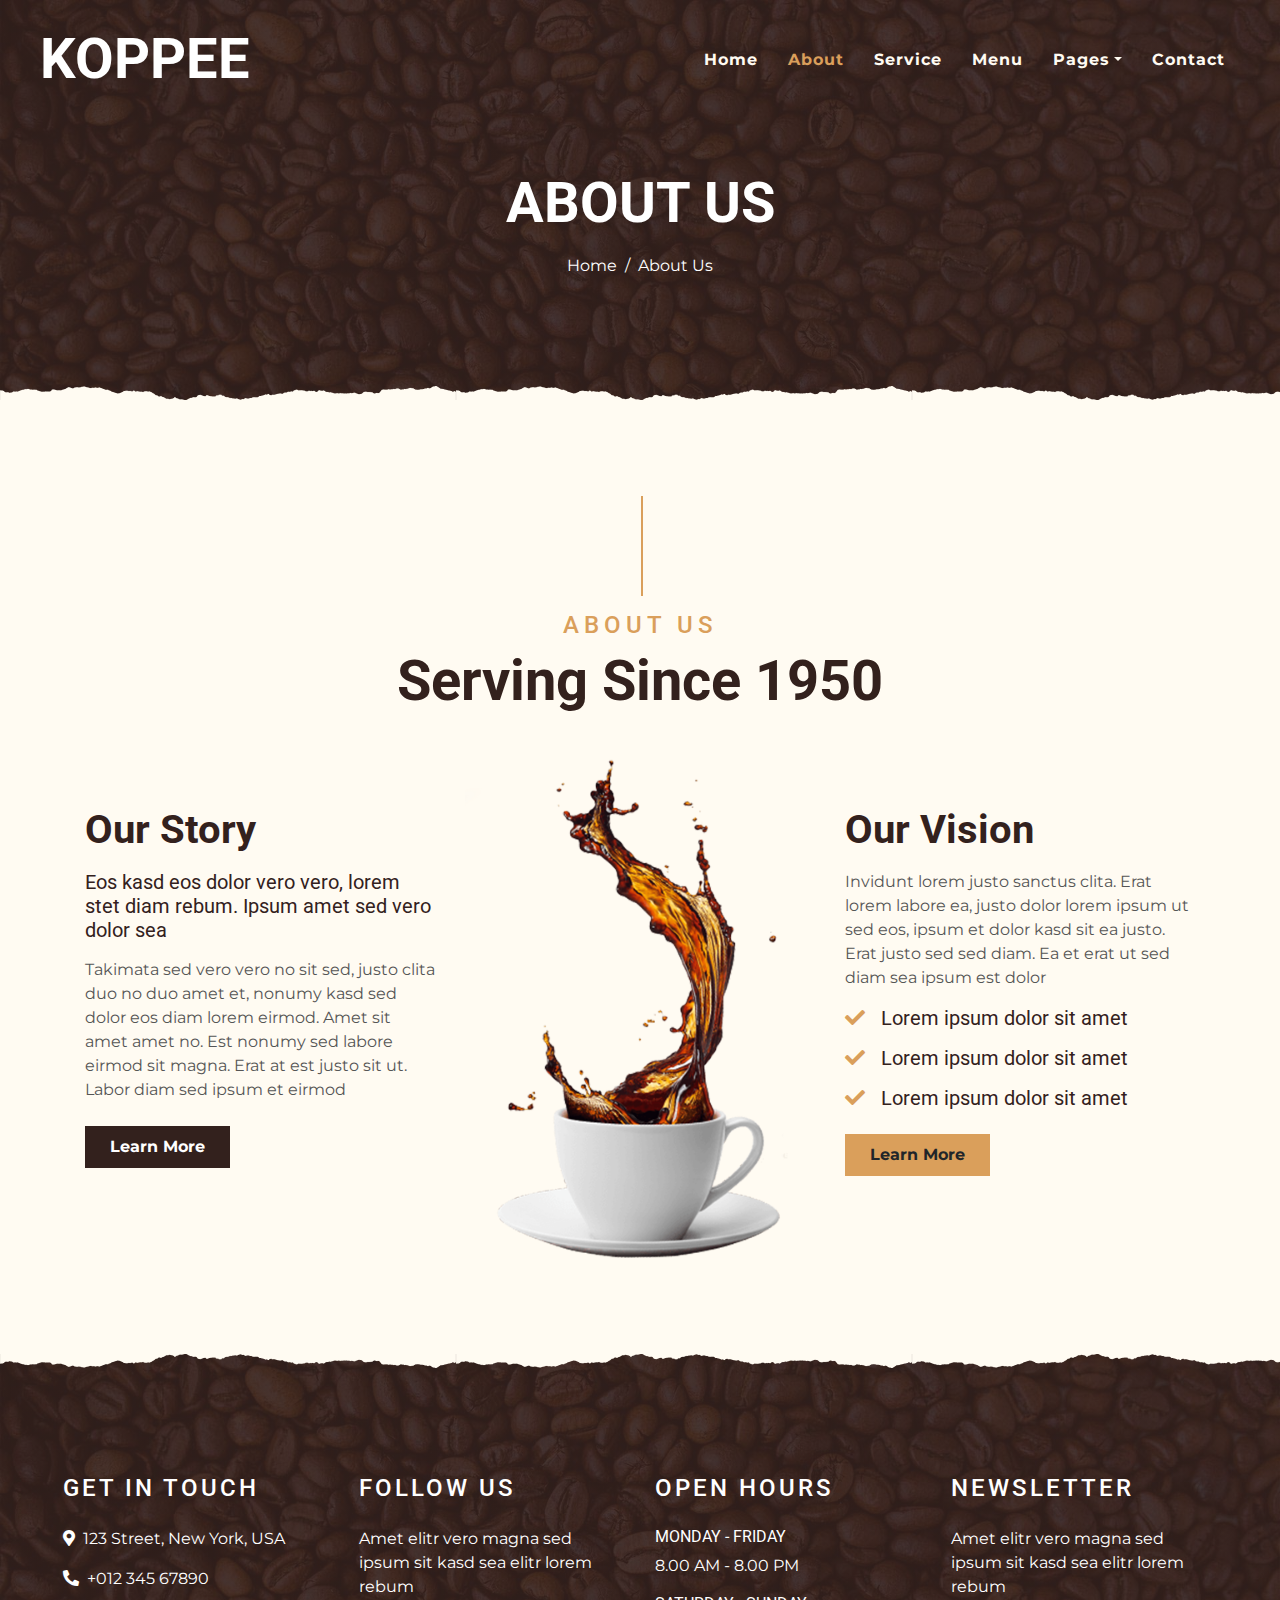
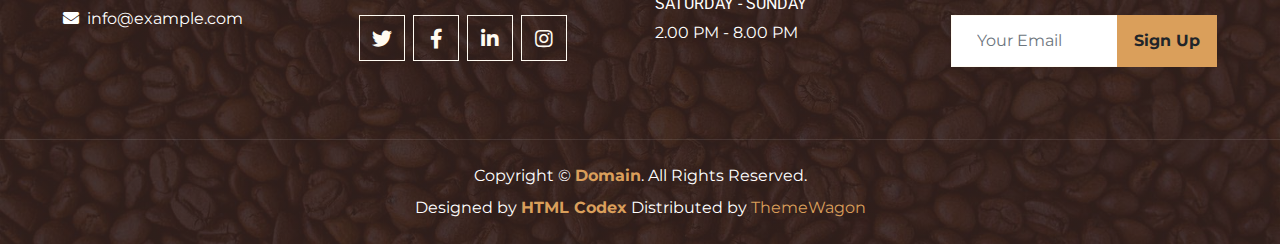
<file: about.html>
<!DOCTYPE html>
<html lang="en">

<head>
    <meta charset="utf-8">
    <title>KOPPEE - Coffee Shop HTML Template</title>
    <meta content="width=device-width, initial-scale=1.0" name="viewport">
    <meta content="Free Website Template" name="keywords">
    <meta content="Free Website Template" name="description">

    <!-- Favicon -->
    <link href="img/favicon.ico" rel="icon">

    <!-- Google Font -->
    <link rel="preconnect" href="https://fonts.gstatic.com">
    <link href="https://fonts.googleapis.com/css2?family=Montserrat:wght@200;400&family=Roboto:wght@400;500;700&display=swap" rel="stylesheet"> 

    <!-- Font Awesome -->
    <link href="https://cdnjs.cloudflare.com/ajax/libs/font-awesome/5.10.0/css/all.min.css" rel="stylesheet">

    <!-- Libraries Stylesheet -->
    <link href="lib/owlcarousel/assets/owl.carousel.min.css" rel="stylesheet">
    <link href="lib/tempusdominus/css/tempusdominus-bootstrap-4.min.css" rel="stylesheet" />

    <!-- Customized Bootstrap Stylesheet -->
    <link href="css/style.min.css" rel="stylesheet">
</head>

<body>
    <!-- Navbar Start -->
    <div class="container-fluid p-0 nav-bar">
        <nav class="navbar navbar-expand-lg bg-none navbar-dark py-3">
            <a href="index.html" class="navbar-brand px-lg-4 m-0">
                <h1 class="m-0 display-4 text-uppercase text-white">KOPPEE</h1>
            </a>
            <button type="button" class="navbar-toggler" data-toggle="collapse" data-target="#navbarCollapse">
                <span class="navbar-toggler-icon"></span>
            </button>
            <div class="collapse navbar-collapse justify-content-between" id="navbarCollapse">
                <div class="navbar-nav ml-auto p-4">
                    <a href="index.html" class="nav-item nav-link">Home</a>
                    <a href="about.html" class="nav-item nav-link active">About</a>
                    <a href="service.html" class="nav-item nav-link">Service</a>
                    <a href="menu.html" class="nav-item nav-link">Menu</a>
                    <div class="nav-item dropdown">
                        <a href="#" class="nav-link dropdown-toggle" data-toggle="dropdown">Pages</a>
                        <div class="dropdown-menu text-capitalize">
                            <a href="reservation.html" class="dropdown-item">Reservation</a>
                            <a href="testimonial.html" class="dropdown-item">Testimonial</a>
                        </div>
                    </div>
                    <a href="contact.html" class="nav-item nav-link">Contact</a>
                </div>
            </div>
        </nav>
    </div>
    <!-- Navbar End -->


    <!-- Page Header Start -->
    <div class="container-fluid page-header mb-5 position-relative overlay-bottom">
        <div class="d-flex flex-column align-items-center justify-content-center pt-0 pt-lg-5" style="min-height: 400px">
            <h1 class="display-4 mb-3 mt-0 mt-lg-5 text-white text-uppercase">About Us</h1>
            <div class="d-inline-flex mb-lg-5">
                <p class="m-0 text-white"><a class="text-white" href="">Home</a></p>
                <p class="m-0 text-white px-2">/</p>
                <p class="m-0 text-white">About Us</p>
            </div>
        </div>
    </div>
    <!-- Page Header End -->


    <!-- About Start -->
    <div class="container-fluid py-5">
        <div class="container">
            <div class="section-title">
                <h4 class="text-primary text-uppercase" style="letter-spacing: 5px;">About Us</h4>
                <h1 class="display-4">Serving Since 1950</h1>
            </div>
            <div class="row">
                <div class="col-lg-4 py-0 py-lg-5">
                    <h1 class="mb-3">Our Story</h1>
                    <h5 class="mb-3">Eos kasd eos dolor vero vero, lorem stet diam rebum. Ipsum amet sed vero dolor sea</h5>
                    <p>Takimata sed vero vero no sit sed, justo clita duo no duo amet et, nonumy kasd sed dolor eos diam lorem eirmod. Amet sit amet amet no. Est nonumy sed labore eirmod sit magna. Erat at est justo sit ut. Labor diam sed ipsum et eirmod</p>
                    <a href="" class="btn btn-secondary font-weight-bold py-2 px-4 mt-2">Learn More</a>
                </div>
                <div class="col-lg-4 py-5 py-lg-0" style="min-height: 500px;">
                    <div class="position-relative h-100">
                        <img class="position-absolute w-100 h-100" src="img/about.png" style="object-fit: cover;">
                    </div>
                </div>
                <div class="col-lg-4 py-0 py-lg-5">
                    <h1 class="mb-3">Our Vision</h1>
                    <p>Invidunt lorem justo sanctus clita. Erat lorem labore ea, justo dolor lorem ipsum ut sed eos, ipsum et dolor kasd sit ea justo. Erat justo sed sed diam. Ea et erat ut sed diam sea ipsum est dolor</p>
                    <h5 class="mb-3"><i class="fa fa-check text-primary mr-3"></i>Lorem ipsum dolor sit amet</h5>
                    <h5 class="mb-3"><i class="fa fa-check text-primary mr-3"></i>Lorem ipsum dolor sit amet</h5>
                    <h5 class="mb-3"><i class="fa fa-check text-primary mr-3"></i>Lorem ipsum dolor sit amet</h5>
                    <a href="" class="btn btn-primary font-weight-bold py-2 px-4 mt-2">Learn More</a>
                </div>
            </div>
        </div>
    </div>
    <!-- About End -->


    <!-- Footer Start -->
    <div class="container-fluid footer text-white mt-5 pt-5 px-0 position-relative overlay-top">
        <div class="row mx-0 pt-5 px-sm-3 px-lg-5 mt-4">
            <div class="col-lg-3 col-md-6 mb-5">
                <h4 class="text-white text-uppercase mb-4" style="letter-spacing: 3px;">Get In Touch</h4>
                <p><i class="fa fa-map-marker-alt mr-2"></i>123 Street, New York, USA</p>
                <p><i class="fa fa-phone-alt mr-2"></i>+012 345 67890</p>
                <p class="m-0"><i class="fa fa-envelope mr-2"></i>info@example.com</p>
            </div>
            <div class="col-lg-3 col-md-6 mb-5">
                <h4 class="text-white text-uppercase mb-4" style="letter-spacing: 3px;">Follow Us</h4>
                <p>Amet elitr vero magna sed ipsum sit kasd sea elitr lorem rebum</p>
                <div class="d-flex justify-content-start">
                    <a class="btn btn-lg btn-outline-light btn-lg-square mr-2" href="#"><i class="fab fa-twitter"></i></a>
                    <a class="btn btn-lg btn-outline-light btn-lg-square mr-2" href="#"><i class="fab fa-facebook-f"></i></a>
                    <a class="btn btn-lg btn-outline-light btn-lg-square mr-2" href="#"><i class="fab fa-linkedin-in"></i></a>
                    <a class="btn btn-lg btn-outline-light btn-lg-square" href="#"><i class="fab fa-instagram"></i></a>
                </div>
            </div>
            <div class="col-lg-3 col-md-6 mb-5">
                <h4 class="text-white text-uppercase mb-4" style="letter-spacing: 3px;">Open Hours</h4>
                <div>
                    <h6 class="text-white text-uppercase">Monday - Friday</h6>
                    <p>8.00 AM - 8.00 PM</p>
                    <h6 class="text-white text-uppercase">Saturday - Sunday</h6>
                    <p>2.00 PM - 8.00 PM</p>
                </div>
            </div>
            <div class="col-lg-3 col-md-6 mb-5">
                <h4 class="text-white text-uppercase mb-4" style="letter-spacing: 3px;">Newsletter</h4>
                <p>Amet elitr vero magna sed ipsum sit kasd sea elitr lorem rebum</p>
                <div class="w-100">
                    <div class="input-group">
                        <input type="text" class="form-control border-light" style="padding: 25px;" placeholder="Your Email">
                        <div class="input-group-append">
                            <button class="btn btn-primary font-weight-bold px-3">Sign Up</button>
                        </div>
                    </div>
                </div>
            </div>
        </div>
        <div class="container-fluid text-center text-white border-top mt-4 py-4 px-sm-3 px-md-5" style="border-color: rgba(256, 256, 256, .1) !important;">
            <p class="mb-2 text-white">Copyright &copy; <a class="font-weight-bold" href="#">Domain</a>. All Rights Reserved.</a></p>
            <p class="m-0 text-white">Designed by <a class="font-weight-bold" href="https://htmlcodex.com">HTML Codex</a> Distributed by <a href="https://themewagon.com" target="_blank">ThemeWagon</a></p>
        </div>
    </div>
    <!-- Footer End -->


    <!-- Back to Top -->
    <a href="#" class="btn btn-lg btn-primary btn-lg-square back-to-top"><i class="fa fa-angle-double-up"></i></a>


    <!-- JavaScript Libraries -->
    <script src="https://code.jquery.com/jquery-3.4.1.min.js"></script>
    <script src="https://stackpath.bootstrapcdn.com/bootstrap/4.4.1/js/bootstrap.bundle.min.js"></script>
    <script src="lib/easing/easing.min.js"></script>
    <script src="lib/waypoints/waypoints.min.js"></script>
    <script src="lib/owlcarousel/owl.carousel.min.js"></script>
    <script src="lib/tempusdominus/js/moment.min.js"></script>
    <script src="lib/tempusdominus/js/moment-timezone.min.js"></script>
    <script src="lib/tempusdominus/js/tempusdominus-bootstrap-4.min.js"></script>

    <!-- Contact Javascript File -->
    <script src="mail/jqBootstrapValidation.min.js"></script>
    <script src="mail/contact.js"></script>

    <!-- Template Javascript -->
    <script src="js/main.js"></script>
</body>

</html>
</file>
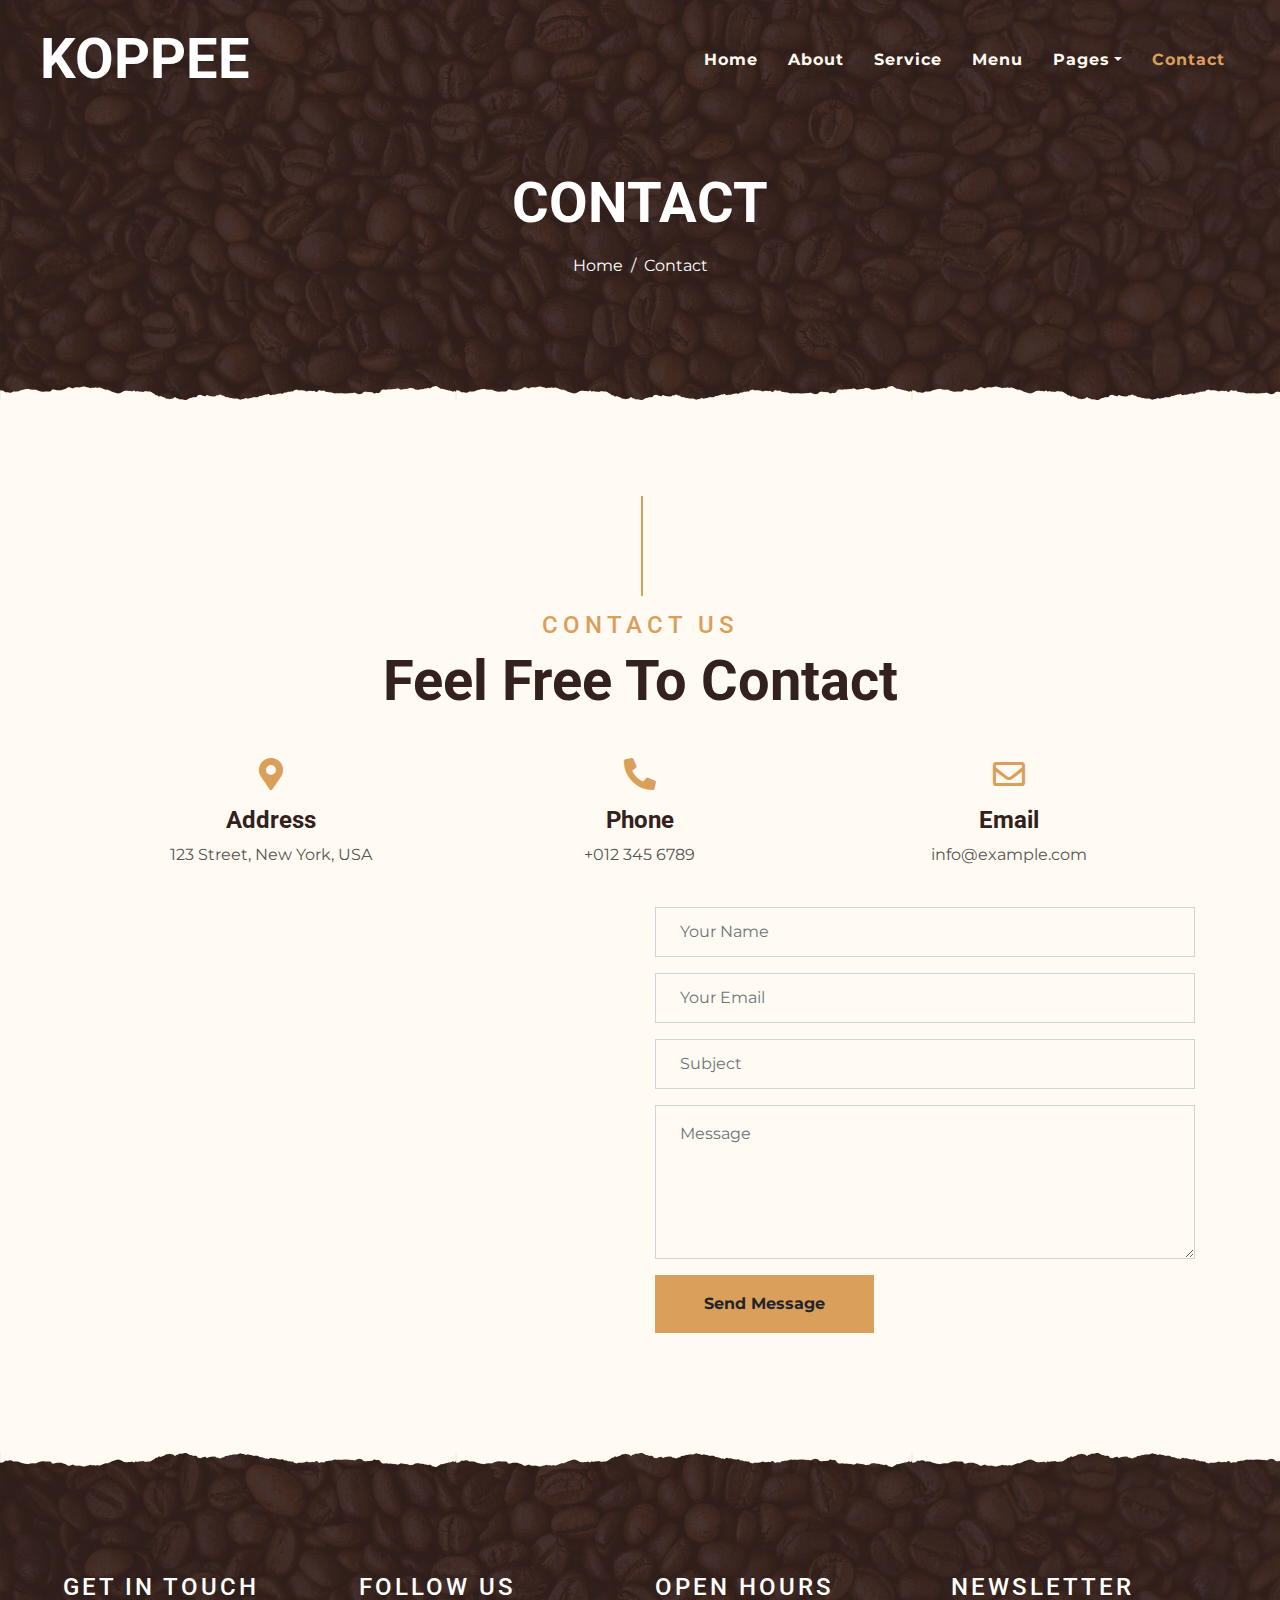
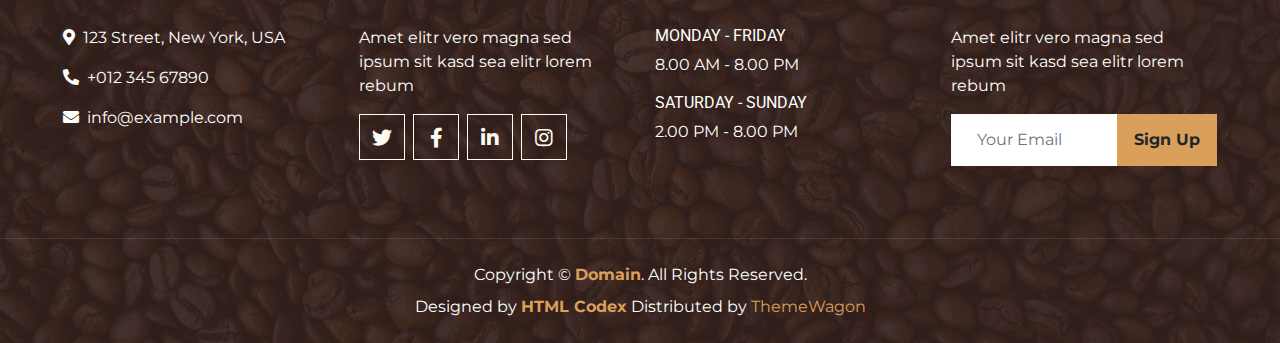
<file: contact.html>
<!DOCTYPE html>
<html lang="en">

<head>
    <meta charset="utf-8">
    <title>KOPPEE - Coffee Shop HTML Template</title>
    <meta content="width=device-width, initial-scale=1.0" name="viewport">
    <meta content="Free Website Template" name="keywords">
    <meta content="Free Website Template" name="description">

    <!-- Favicon -->
    <link href="img/favicon.ico" rel="icon">

    <!-- Google Font -->
    <link rel="preconnect" href="https://fonts.gstatic.com">
    <link href="https://fonts.googleapis.com/css2?family=Montserrat:wght@200;400&family=Roboto:wght@400;500;700&display=swap" rel="stylesheet"> 

    <!-- Font Awesome -->
    <link href="https://cdnjs.cloudflare.com/ajax/libs/font-awesome/5.10.0/css/all.min.css" rel="stylesheet">

    <!-- Libraries Stylesheet -->
    <link href="lib/owlcarousel/assets/owl.carousel.min.css" rel="stylesheet">
    <link href="lib/tempusdominus/css/tempusdominus-bootstrap-4.min.css" rel="stylesheet" />

    <!-- Customized Bootstrap Stylesheet -->
    <link href="css/style.min.css" rel="stylesheet">
</head>

<body>
    <!-- Navbar Start -->
    <div class="container-fluid p-0 nav-bar">
        <nav class="navbar navbar-expand-lg bg-none navbar-dark py-3">
            <a href="index.html" class="navbar-brand px-lg-4 m-0">
                <h1 class="m-0 display-4 text-uppercase text-white">KOPPEE</h1>
            </a>
            <button type="button" class="navbar-toggler" data-toggle="collapse" data-target="#navbarCollapse">
                <span class="navbar-toggler-icon"></span>
            </button>
            <div class="collapse navbar-collapse justify-content-between" id="navbarCollapse">
                <div class="navbar-nav ml-auto p-4">
                    <a href="index.html" class="nav-item nav-link">Home</a>
                    <a href="about.html" class="nav-item nav-link">About</a>
                    <a href="service.html" class="nav-item nav-link">Service</a>
                    <a href="menu.html" class="nav-item nav-link">Menu</a>
                    <div class="nav-item dropdown">
                        <a href="#" class="nav-link dropdown-toggle" data-toggle="dropdown">Pages</a>
                        <div class="dropdown-menu text-capitalize">
                            <a href="reservation.html" class="dropdown-item">Reservation</a>
                            <a href="testimonial.html" class="dropdown-item">Testimonial</a>
                        </div>
                    </div>
                    <a href="contact.html" class="nav-item nav-link active">Contact</a>
                </div>
            </div>
        </nav>
    </div>
    <!-- Navbar End -->


    <!-- Page Header Start -->
    <div class="container-fluid page-header mb-5 position-relative overlay-bottom">
        <div class="d-flex flex-column align-items-center justify-content-center pt-0 pt-lg-5" style="min-height: 400px">
            <h1 class="display-4 mb-3 mt-0 mt-lg-5 text-white text-uppercase">Contact</h1>
            <div class="d-inline-flex mb-lg-5">
                <p class="m-0 text-white"><a class="text-white" href="">Home</a></p>
                <p class="m-0 text-white px-2">/</p>
                <p class="m-0 text-white">Contact</p>
            </div>
        </div>
    </div>
    <!-- Page Header End -->


    <!-- Contact Start -->
    <div class="container-fluid pt-5">
        <div class="container">
            <div class="section-title">
                <h4 class="text-primary text-uppercase" style="letter-spacing: 5px;">Contact Us</h4>
                <h1 class="display-4">Feel Free To Contact</h1>
            </div>
            <div class="row px-3 pb-2">
                <div class="col-sm-4 text-center mb-3">
                    <i class="fa fa-2x fa-map-marker-alt mb-3 text-primary"></i>
                    <h4 class="font-weight-bold">Address</h4>
                    <p>123 Street, New York, USA</p>
                </div>
                <div class="col-sm-4 text-center mb-3">
                    <i class="fa fa-2x fa-phone-alt mb-3 text-primary"></i>
                    <h4 class="font-weight-bold">Phone</h4>
                    <p>+012 345 6789</p>
                </div>
                <div class="col-sm-4 text-center mb-3">
                    <i class="far fa-2x fa-envelope mb-3 text-primary"></i>
                    <h4 class="font-weight-bold">Email</h4>
                    <p>info@example.com</p>
                </div>
            </div>
            <div class="row">
                <div class="col-md-6 pb-5">
                    <iframe style="width: 100%; height: 443px;"
                        src="https://www.google.com/maps/embed?pb=!1m18!1m12!1m3!1d3001156.4288297426!2d-78.01371936852176!3d42.72876761954724!2m3!1f0!2f0!3f0!3m2!1i1024!2i768!4f13.1!3m3!1m2!1s0x4ccc4bf0f123a5a9%3A0xddcfc6c1de189567!2sNew%20York%2C%20USA!5e0!3m2!1sen!2sbd!4v1603794290143!5m2!1sen!2sbd"
                        frameborder="0" style="border:0;" allowfullscreen="" aria-hidden="false" tabindex="0"></iframe>
                </div>
                <div class="col-md-6 pb-5">
                    <div class="contact-form">
                        <div id="success"></div>
                        <form name="sentMessage" id="contactForm" novalidate="novalidate">
                            <div class="control-group">
                                <input type="text" class="form-control bg-transparent p-4" id="name" placeholder="Your Name"
                                    required="required" data-validation-required-message="Please enter your name" />
                                <p class="help-block text-danger"></p>
                            </div>
                            <div class="control-group">
                                <input type="email" class="form-control bg-transparent p-4" id="email" placeholder="Your Email"
                                    required="required" data-validation-required-message="Please enter your email" />
                                <p class="help-block text-danger"></p>
                            </div>
                            <div class="control-group">
                                <input type="text" class="form-control bg-transparent p-4" id="subject" placeholder="Subject"
                                    required="required" data-validation-required-message="Please enter a subject" />
                                <p class="help-block text-danger"></p>
                            </div>
                            <div class="control-group">
                                <textarea class="form-control bg-transparent py-3 px-4" rows="5" id="message" placeholder="Message"
                                    required="required"
                                    data-validation-required-message="Please enter your message"></textarea>
                                <p class="help-block text-danger"></p>
                            </div>
                            <div>
                                <button class="btn btn-primary font-weight-bold py-3 px-5" type="submit" id="sendMessageButton">Send
                                    Message</button>
                            </div>
                        </form>
                    </div>
                </div>
            </div>
        </div>
    </div>
    <!-- Contact End -->


    <!-- Footer Start -->
    <div class="container-fluid footer text-white mt-5 pt-5 px-0 position-relative overlay-top">
        <div class="row mx-0 pt-5 px-sm-3 px-lg-5 mt-4">
            <div class="col-lg-3 col-md-6 mb-5">
                <h4 class="text-white text-uppercase mb-4" style="letter-spacing: 3px;">Get In Touch</h4>
                <p><i class="fa fa-map-marker-alt mr-2"></i>123 Street, New York, USA</p>
                <p><i class="fa fa-phone-alt mr-2"></i>+012 345 67890</p>
                <p class="m-0"><i class="fa fa-envelope mr-2"></i>info@example.com</p>
            </div>
            <div class="col-lg-3 col-md-6 mb-5">
                <h4 class="text-white text-uppercase mb-4" style="letter-spacing: 3px;">Follow Us</h4>
                <p>Amet elitr vero magna sed ipsum sit kasd sea elitr lorem rebum</p>
                <div class="d-flex justify-content-start">
                    <a class="btn btn-lg btn-outline-light btn-lg-square mr-2" href="#"><i class="fab fa-twitter"></i></a>
                    <a class="btn btn-lg btn-outline-light btn-lg-square mr-2" href="#"><i class="fab fa-facebook-f"></i></a>
                    <a class="btn btn-lg btn-outline-light btn-lg-square mr-2" href="#"><i class="fab fa-linkedin-in"></i></a>
                    <a class="btn btn-lg btn-outline-light btn-lg-square" href="#"><i class="fab fa-instagram"></i></a>
                </div>
            </div>
            <div class="col-lg-3 col-md-6 mb-5">
                <h4 class="text-white text-uppercase mb-4" style="letter-spacing: 3px;">Open Hours</h4>
                <div>
                    <h6 class="text-white text-uppercase">Monday - Friday</h6>
                    <p>8.00 AM - 8.00 PM</p>
                    <h6 class="text-white text-uppercase">Saturday - Sunday</h6>
                    <p>2.00 PM - 8.00 PM</p>
                </div>
            </div>
            <div class="col-lg-3 col-md-6 mb-5">
                <h4 class="text-white text-uppercase mb-4" style="letter-spacing: 3px;">Newsletter</h4>
                <p>Amet elitr vero magna sed ipsum sit kasd sea elitr lorem rebum</p>
                <div class="w-100">
                    <div class="input-group">
                        <input type="text" class="form-control border-light" style="padding: 25px;" placeholder="Your Email">
                        <div class="input-group-append">
                            <button class="btn btn-primary font-weight-bold px-3">Sign Up</button>
                        </div>
                    </div>
                </div>
            </div>
        </div>
        <div class="container-fluid text-center text-white border-top mt-4 py-4 px-sm-3 px-md-5" style="border-color: rgba(256, 256, 256, .1) !important;">
            <p class="mb-2 text-white">Copyright &copy; <a class="font-weight-bold" href="#">Domain</a>. All Rights Reserved.</a></p>
            <p class="m-0 text-white">Designed by <a class="font-weight-bold" href="https://htmlcodex.com">HTML Codex</a> Distributed by <a href="https://themewagon.com" target="_blank">ThemeWagon</a></a></p>
        </div>
    </div>
    <!-- Footer End -->


    <!-- Back to Top -->
    <a href="#" class="btn btn-lg btn-primary btn-lg-square back-to-top"><i class="fa fa-angle-double-up"></i></a>


    <!-- JavaScript Libraries -->
    <script src="https://code.jquery.com/jquery-3.4.1.min.js"></script>
    <script src="https://stackpath.bootstrapcdn.com/bootstrap/4.4.1/js/bootstrap.bundle.min.js"></script>
    <script src="lib/easing/easing.min.js"></script>
    <script src="lib/waypoints/waypoints.min.js"></script>
    <script src="lib/owlcarousel/owl.carousel.min.js"></script>
    <script src="lib/tempusdominus/js/moment.min.js"></script>
    <script src="lib/tempusdominus/js/moment-timezone.min.js"></script>
    <script src="lib/tempusdominus/js/tempusdominus-bootstrap-4.min.js"></script>

    <!-- Contact Javascript File -->
    <script src="mail/jqBootstrapValidation.min.js"></script>
    <script src="mail/contact.js"></script>

    <!-- Template Javascript -->
    <script src="js/main.js"></script>
</body>

</html>
</file>
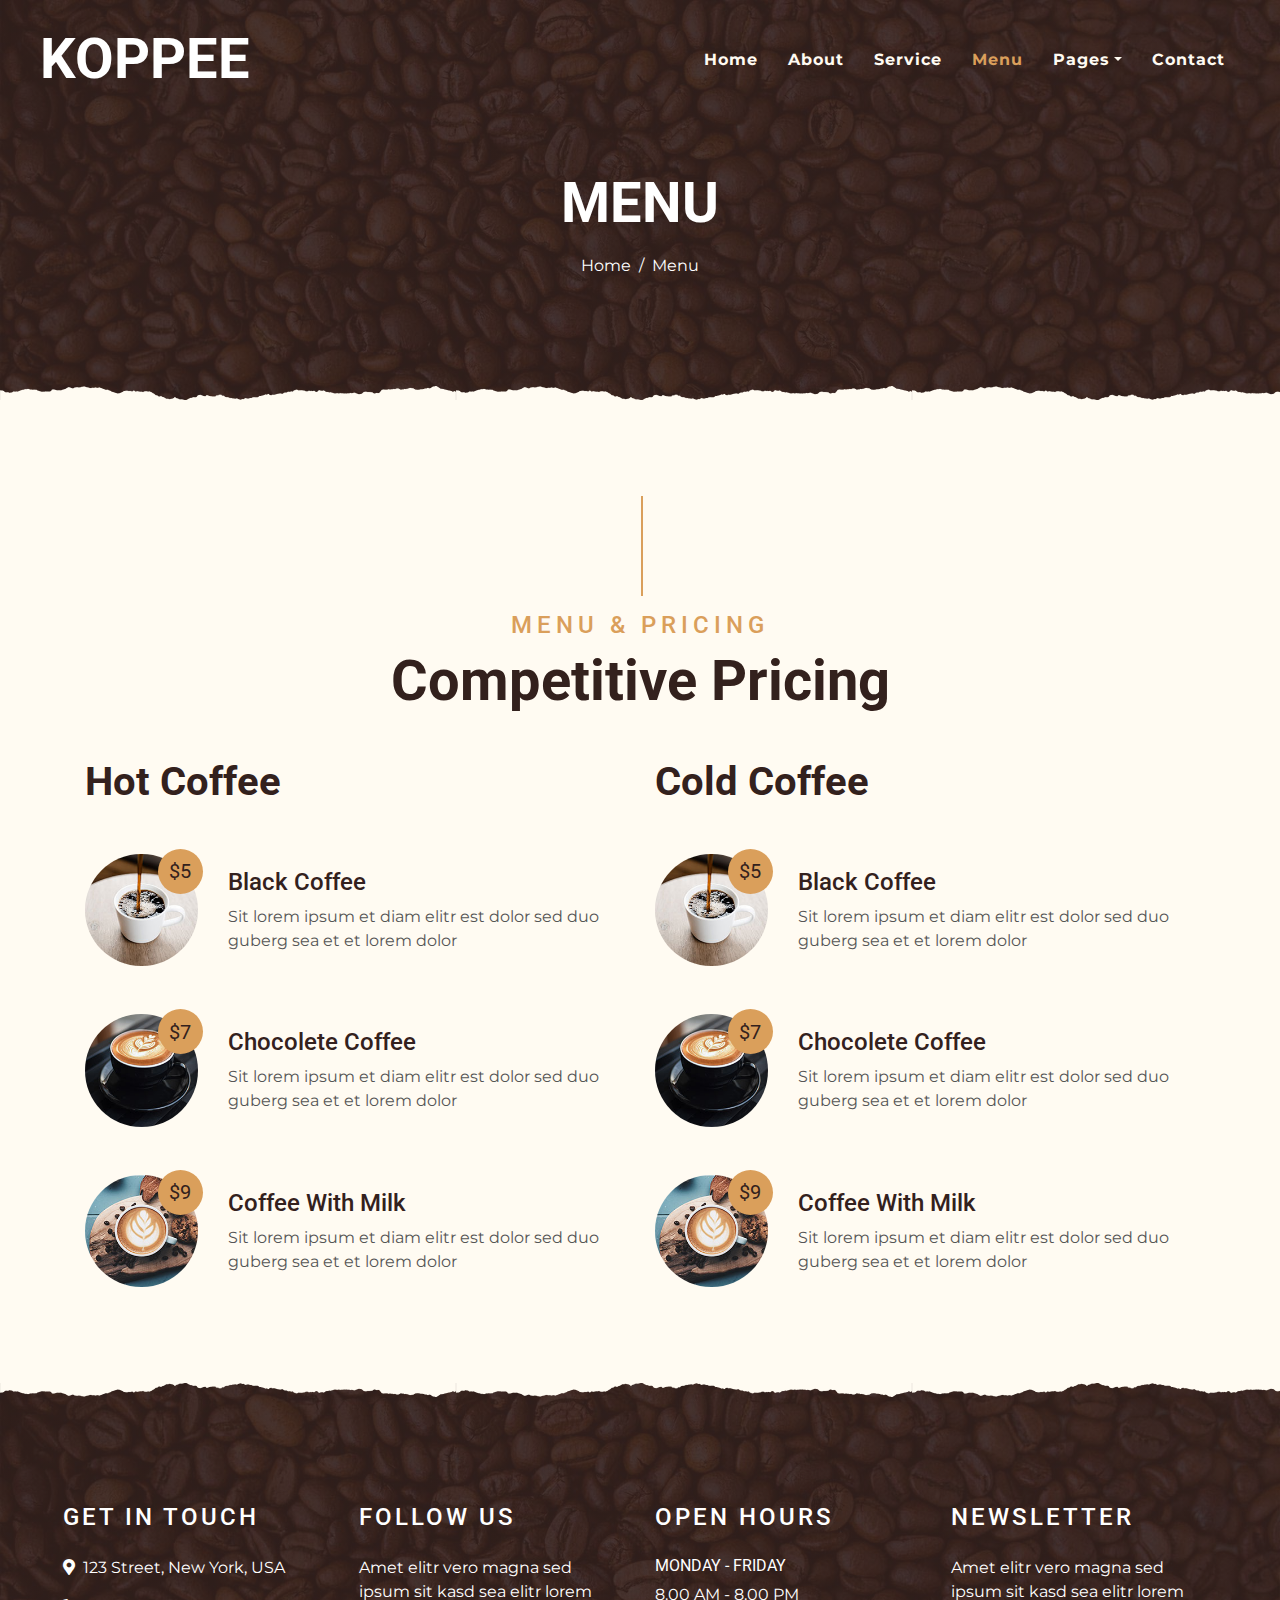
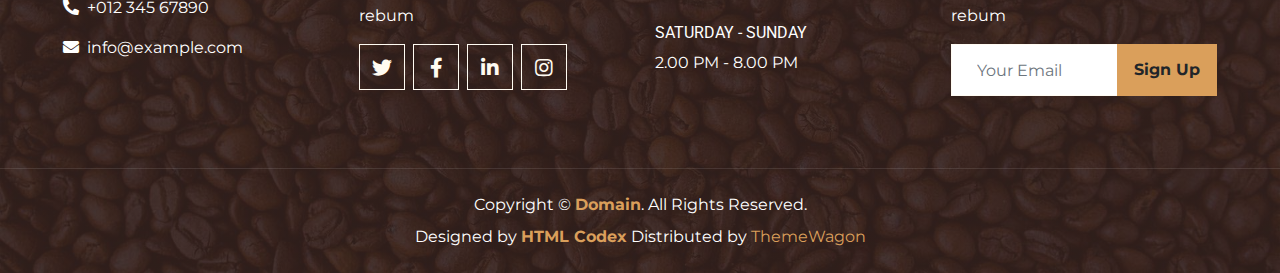
<file: menu.html>
<!DOCTYPE html>
<html lang="en">

<head>
    <meta charset="utf-8">
    <title>KOPPEE - Coffee Shop HTML Template</title>
    <meta content="width=device-width, initial-scale=1.0" name="viewport">
    <meta content="Free Website Template" name="keywords">
    <meta content="Free Website Template" name="description">

    <!-- Favicon -->
    <link href="img/favicon.ico" rel="icon">

    <!-- Google Font -->
    <link rel="preconnect" href="https://fonts.gstatic.com">
    <link href="https://fonts.googleapis.com/css2?family=Montserrat:wght@200;400&family=Roboto:wght@400;500;700&display=swap" rel="stylesheet"> 

    <!-- Font Awesome -->
    <link href="https://cdnjs.cloudflare.com/ajax/libs/font-awesome/5.10.0/css/all.min.css" rel="stylesheet">

    <!-- Libraries Stylesheet -->
    <link href="lib/owlcarousel/assets/owl.carousel.min.css" rel="stylesheet">
    <link href="lib/tempusdominus/css/tempusdominus-bootstrap-4.min.css" rel="stylesheet" />

    <!-- Customized Bootstrap Stylesheet -->
    <link href="css/style.min.css" rel="stylesheet">
</head>

<body>
    <!-- Navbar Start -->
    <div class="container-fluid p-0 nav-bar">
        <nav class="navbar navbar-expand-lg bg-none navbar-dark py-3">
            <a href="index.html" class="navbar-brand px-lg-4 m-0">
                <h1 class="m-0 display-4 text-uppercase text-white">KOPPEE</h1>
            </a>
            <button type="button" class="navbar-toggler" data-toggle="collapse" data-target="#navbarCollapse">
                <span class="navbar-toggler-icon"></span>
            </button>
            <div class="collapse navbar-collapse justify-content-between" id="navbarCollapse">
                <div class="navbar-nav ml-auto p-4">
                    <a href="index.html" class="nav-item nav-link">Home</a>
                    <a href="about.html" class="nav-item nav-link">About</a>
                    <a href="service.html" class="nav-item nav-link">Service</a>
                    <a href="menu.html" class="nav-item nav-link active">Menu</a>
                    <div class="nav-item dropdown">
                        <a href="#" class="nav-link dropdown-toggle" data-toggle="dropdown">Pages</a>
                        <div class="dropdown-menu text-capitalize">
                            <a href="reservation.html" class="dropdown-item">Reservation</a>
                            <a href="testimonial.html" class="dropdown-item">Testimonial</a>
                        </div>
                    </div>
                    <a href="contact.html" class="nav-item nav-link">Contact</a>
                </div>
            </div>
        </nav>
    </div>
    <!-- Navbar End -->


    <!-- Page Header Start -->
    <div class="container-fluid page-header mb-5 position-relative overlay-bottom">
        <div class="d-flex flex-column align-items-center justify-content-center pt-0 pt-lg-5" style="min-height: 400px">
            <h1 class="display-4 mb-3 mt-0 mt-lg-5 text-white text-uppercase">Menu</h1>
            <div class="d-inline-flex mb-lg-5">
                <p class="m-0 text-white"><a class="text-white" href="">Home</a></p>
                <p class="m-0 text-white px-2">/</p>
                <p class="m-0 text-white">Menu</p>
            </div>
        </div>
    </div>
    <!-- Page Header End -->


    <!-- Menu Start -->
    <div class="container-fluid pt-5">
        <div class="container">
            <div class="section-title">
                <h4 class="text-primary text-uppercase" style="letter-spacing: 5px;">Menu & Pricing</h4>
                <h1 class="display-4">Competitive Pricing</h1>
            </div>
            <div class="row">
                <div class="col-lg-6">
                    <h1 class="mb-5">Hot Coffee</h1>
                    <div class="row align-items-center mb-5">
                        <div class="col-4 col-sm-3">
                            <img class="w-100 rounded-circle mb-3 mb-sm-0" src="img/menu-1.jpg" alt="">
                            <h5 class="menu-price">$5</h5>
                        </div>
                        <div class="col-8 col-sm-9">
                            <h4>Black Coffee</h4>
                            <p class="m-0">Sit lorem ipsum et diam elitr est dolor sed duo guberg sea et et lorem dolor</p>
                        </div>
                    </div>
                    <div class="row align-items-center mb-5">
                        <div class="col-4 col-sm-3">
                            <img class="w-100 rounded-circle mb-3 mb-sm-0" src="img/menu-2.jpg" alt="">
                            <h5 class="menu-price">$7</h5>
                        </div>
                        <div class="col-8 col-sm-9">
                            <h4>Chocolete Coffee</h4>
                            <p class="m-0">Sit lorem ipsum et diam elitr est dolor sed duo guberg sea et et lorem dolor</p>
                        </div>
                    </div>
                    <div class="row align-items-center mb-5">
                        <div class="col-4 col-sm-3">
                            <img class="w-100 rounded-circle mb-3 mb-sm-0" src="img/menu-3.jpg" alt="">
                            <h5 class="menu-price">$9</h5>
                        </div>
                        <div class="col-8 col-sm-9">
                            <h4>Coffee With Milk</h4>
                            <p class="m-0">Sit lorem ipsum et diam elitr est dolor sed duo guberg sea et et lorem dolor</p>
                        </div>
                    </div>
                </div>
                <div class="col-lg-6">
                    <h1 class="mb-5">Cold Coffee</h1>
                    <div class="row align-items-center mb-5">
                        <div class="col-4 col-sm-3">
                            <img class="w-100 rounded-circle mb-3 mb-sm-0" src="img/menu-1.jpg" alt="">
                            <h5 class="menu-price">$5</h5>
                        </div>
                        <div class="col-8 col-sm-9">
                            <h4>Black Coffee</h4>
                            <p class="m-0">Sit lorem ipsum et diam elitr est dolor sed duo guberg sea et et lorem dolor</p>
                        </div>
                    </div>
                    <div class="row align-items-center mb-5">
                        <div class="col-4 col-sm-3">
                            <img class="w-100 rounded-circle mb-3 mb-sm-0" src="img/menu-2.jpg" alt="">
                            <h5 class="menu-price">$7</h5>
                        </div>
                        <div class="col-8 col-sm-9">
                            <h4>Chocolete Coffee</h4>
                            <p class="m-0">Sit lorem ipsum et diam elitr est dolor sed duo guberg sea et et lorem dolor</p>
                        </div>
                    </div>
                    <div class="row align-items-center mb-5">
                        <div class="col-4 col-sm-3">
                            <img class="w-100 rounded-circle mb-3 mb-sm-0" src="img/menu-3.jpg" alt="">
                            <h5 class="menu-price">$9</h5>
                        </div>
                        <div class="col-8 col-sm-9">
                            <h4>Coffee With Milk</h4>
                            <p class="m-0">Sit lorem ipsum et diam elitr est dolor sed duo guberg sea et et lorem dolor</p>
                        </div>
                    </div>
                </div>
            </div>
        </div>
    </div>
    <!-- Menu End -->


    <!-- Footer Start -->
    <div class="container-fluid footer text-white mt-5 pt-5 px-0 position-relative overlay-top">
        <div class="row mx-0 pt-5 px-sm-3 px-lg-5 mt-4">
            <div class="col-lg-3 col-md-6 mb-5">
                <h4 class="text-white text-uppercase mb-4" style="letter-spacing: 3px;">Get In Touch</h4>
                <p><i class="fa fa-map-marker-alt mr-2"></i>123 Street, New York, USA</p>
                <p><i class="fa fa-phone-alt mr-2"></i>+012 345 67890</p>
                <p class="m-0"><i class="fa fa-envelope mr-2"></i>info@example.com</p>
            </div>
            <div class="col-lg-3 col-md-6 mb-5">
                <h4 class="text-white text-uppercase mb-4" style="letter-spacing: 3px;">Follow Us</h4>
                <p>Amet elitr vero magna sed ipsum sit kasd sea elitr lorem rebum</p>
                <div class="d-flex justify-content-start">
                    <a class="btn btn-lg btn-outline-light btn-lg-square mr-2" href="#"><i class="fab fa-twitter"></i></a>
                    <a class="btn btn-lg btn-outline-light btn-lg-square mr-2" href="#"><i class="fab fa-facebook-f"></i></a>
                    <a class="btn btn-lg btn-outline-light btn-lg-square mr-2" href="#"><i class="fab fa-linkedin-in"></i></a>
                    <a class="btn btn-lg btn-outline-light btn-lg-square" href="#"><i class="fab fa-instagram"></i></a>
                </div>
            </div>
            <div class="col-lg-3 col-md-6 mb-5">
                <h4 class="text-white text-uppercase mb-4" style="letter-spacing: 3px;">Open Hours</h4>
                <div>
                    <h6 class="text-white text-uppercase">Monday - Friday</h6>
                    <p>8.00 AM - 8.00 PM</p>
                    <h6 class="text-white text-uppercase">Saturday - Sunday</h6>
                    <p>2.00 PM - 8.00 PM</p>
                </div>
            </div>
            <div class="col-lg-3 col-md-6 mb-5">
                <h4 class="text-white text-uppercase mb-4" style="letter-spacing: 3px;">Newsletter</h4>
                <p>Amet elitr vero magna sed ipsum sit kasd sea elitr lorem rebum</p>
                <div class="w-100">
                    <div class="input-group">
                        <input type="text" class="form-control border-light" style="padding: 25px;" placeholder="Your Email">
                        <div class="input-group-append">
                            <button class="btn btn-primary font-weight-bold px-3">Sign Up</button>
                        </div>
                    </div>
                </div>
            </div>
        </div>
        <div class="container-fluid text-center text-white border-top mt-4 py-4 px-sm-3 px-md-5" style="border-color: rgba(256, 256, 256, .1) !important;">
            <p class="mb-2 text-white">Copyright &copy; <a class="font-weight-bold" href="#">Domain</a>. All Rights Reserved.</a></p>
            <p class="m-0 text-white">Designed by <a class="font-weight-bold" href="https://htmlcodex.com">HTML Codex</a> Distributed by <a href="https://themewagon.com" target="_blank">ThemeWagon</a></a></p>
        </div>
    </div>
    <!-- Footer End -->


    <!-- Back to Top -->
    <a href="#" class="btn btn-lg btn-primary btn-lg-square back-to-top"><i class="fa fa-angle-double-up"></i></a>


    <!-- JavaScript Libraries -->
    <script src="https://code.jquery.com/jquery-3.4.1.min.js"></script>
    <script src="https://stackpath.bootstrapcdn.com/bootstrap/4.4.1/js/bootstrap.bundle.min.js"></script>
    <script src="lib/easing/easing.min.js"></script>
    <script src="lib/waypoints/waypoints.min.js"></script>
    <script src="lib/owlcarousel/owl.carousel.min.js"></script>
    <script src="lib/tempusdominus/js/moment.min.js"></script>
    <script src="lib/tempusdominus/js/moment-timezone.min.js"></script>
    <script src="lib/tempusdominus/js/tempusdominus-bootstrap-4.min.js"></script>

    <!-- Contact Javascript File -->
    <script src="mail/jqBootstrapValidation.min.js"></script>
    <script src="mail/contact.js"></script>

    <!-- Template Javascript -->
    <script src="js/main.js"></script>
</body>

</html>
</file>
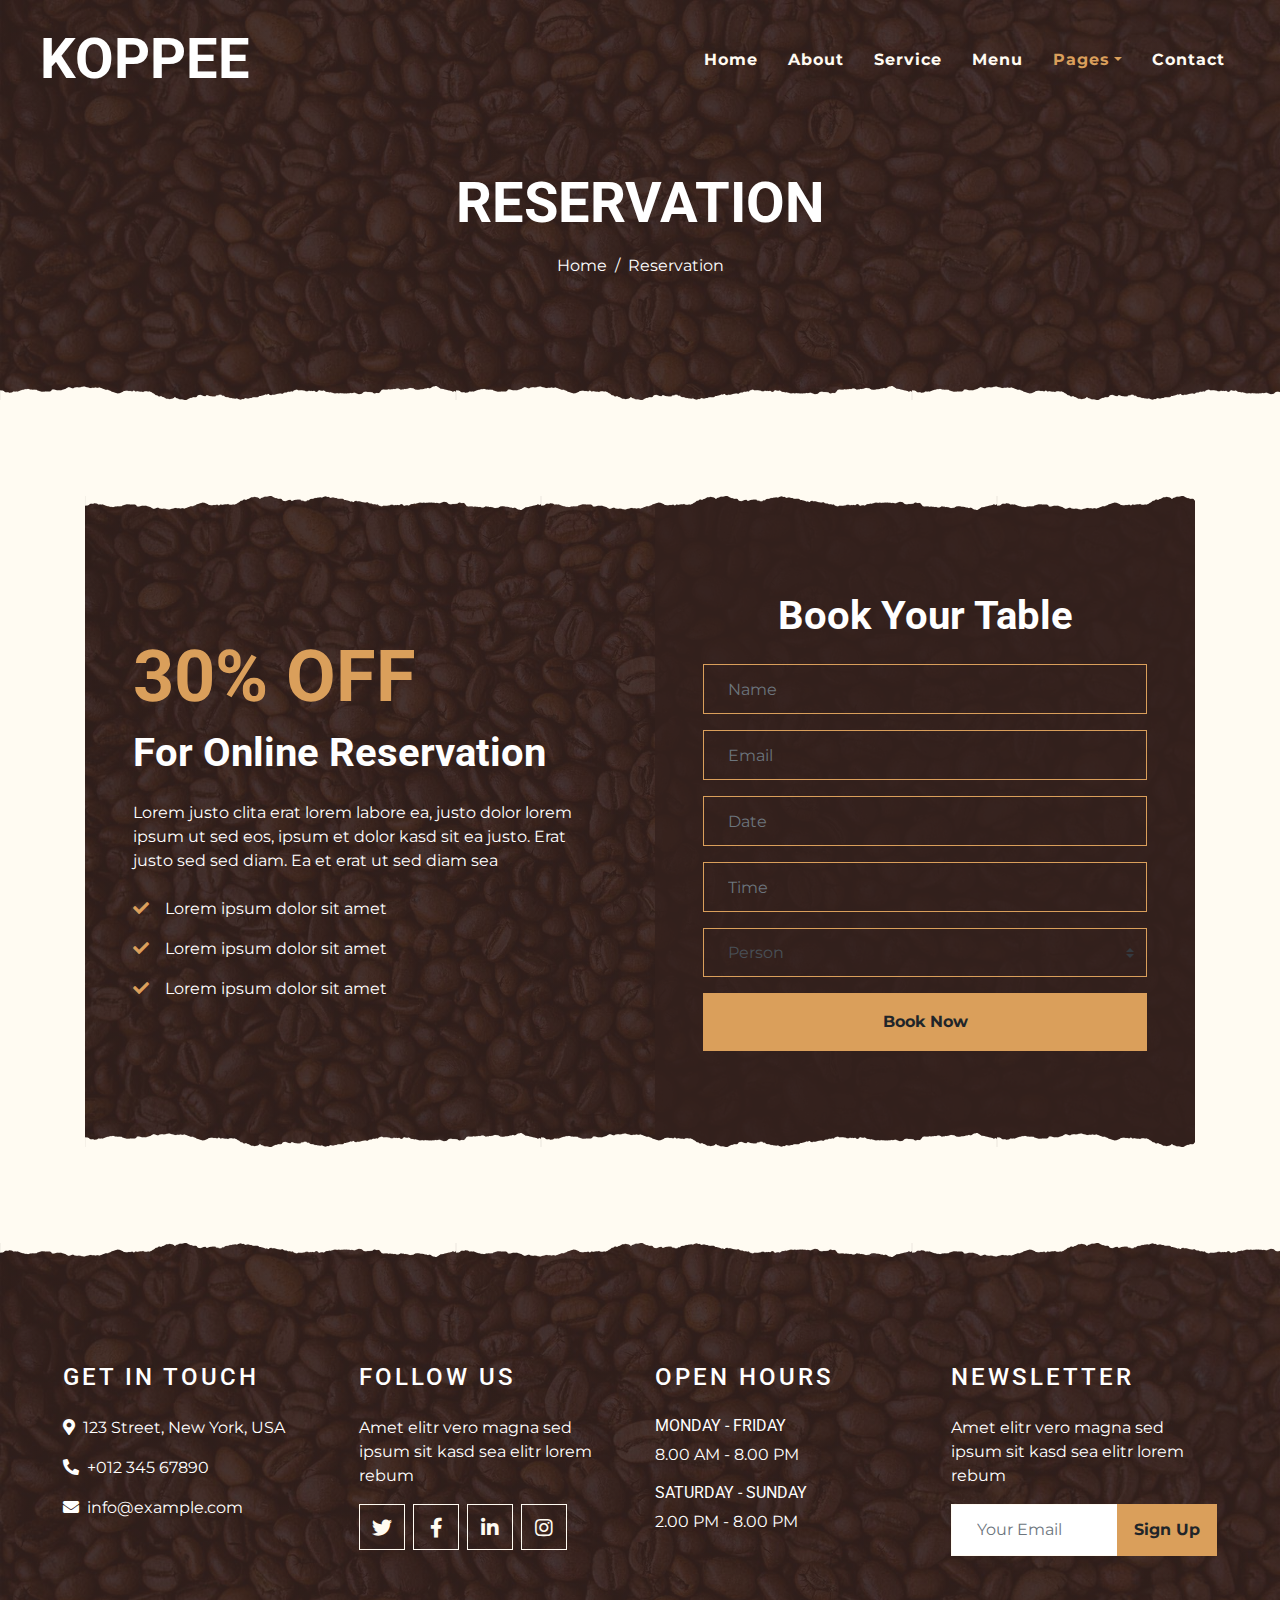
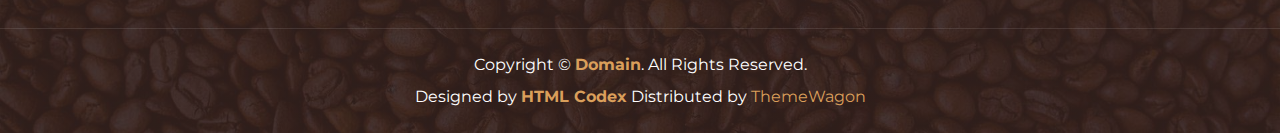
<file: reservation.html>
<!DOCTYPE html>
<html lang="en">

<head>
    <meta charset="utf-8">
    <title>KOPPEE - Coffee Shop HTML Template</title>
    <meta content="width=device-width, initial-scale=1.0" name="viewport">
    <meta content="Free Website Template" name="keywords">
    <meta content="Free Website Template" name="description">

    <!-- Favicon -->
    <link href="img/favicon.ico" rel="icon">

    <!-- Google Font -->
    <link rel="preconnect" href="https://fonts.gstatic.com">
    <link href="https://fonts.googleapis.com/css2?family=Montserrat:wght@200;400&family=Roboto:wght@400;500;700&display=swap" rel="stylesheet"> 

    <!-- Font Awesome -->
    <link href="https://cdnjs.cloudflare.com/ajax/libs/font-awesome/5.10.0/css/all.min.css" rel="stylesheet">

    <!-- Libraries Stylesheet -->
    <link href="lib/owlcarousel/assets/owl.carousel.min.css" rel="stylesheet">
    <link href="lib/tempusdominus/css/tempusdominus-bootstrap-4.min.css" rel="stylesheet" />

    <!-- Customized Bootstrap Stylesheet -->
    <link href="css/style.min.css" rel="stylesheet">
</head>

<body>
    <!-- Navbar Start -->
    <div class="container-fluid p-0 nav-bar">
        <nav class="navbar navbar-expand-lg bg-none navbar-dark py-3">
            <a href="index.html" class="navbar-brand px-lg-4 m-0">
                <h1 class="m-0 display-4 text-uppercase text-white">KOPPEE</h1>
            </a>
            <button type="button" class="navbar-toggler" data-toggle="collapse" data-target="#navbarCollapse">
                <span class="navbar-toggler-icon"></span>
            </button>
            <div class="collapse navbar-collapse justify-content-between" id="navbarCollapse">
                <div class="navbar-nav ml-auto p-4">
                    <a href="index.html" class="nav-item nav-link">Home</a>
                    <a href="about.html" class="nav-item nav-link">About</a>
                    <a href="service.html" class="nav-item nav-link">Service</a>
                    <a href="menu.html" class="nav-item nav-link">Menu</a>
                    <div class="nav-item dropdown">
                        <a href="#" class="nav-link dropdown-toggle active" data-toggle="dropdown">Pages</a>
                        <div class="dropdown-menu text-capitalize">
                            <a href="reservation.html" class="dropdown-item active">Reservation</a>
                            <a href="testimonial.html" class="dropdown-item">Testimonial</a>
                        </div>
                    </div>
                    <a href="contact.html" class="nav-item nav-link">Contact</a>
                </div>
            </div>
        </nav>
    </div>
    <!-- Navbar End -->


    <!-- Page Header Start -->
    <div class="container-fluid page-header mb-5 position-relative overlay-bottom">
        <div class="d-flex flex-column align-items-center justify-content-center pt-0 pt-lg-5" style="min-height: 400px">
            <h1 class="display-4 mb-3 mt-0 mt-lg-5 text-white text-uppercase">Reservation</h1>
            <div class="d-inline-flex mb-lg-5">
                <p class="m-0 text-white"><a class="text-white" href="">Home</a></p>
                <p class="m-0 text-white px-2">/</p>
                <p class="m-0 text-white">Reservation</p>
            </div>
        </div>
    </div>
    <!-- Page Header End -->


    <!-- Reservation Start -->
    <div class="container-fluid py-5">
        <div class="container">
            <div class="reservation position-relative overlay-top overlay-bottom">
                <div class="row align-items-center">
                    <div class="col-lg-6 my-5 my-lg-0">
                        <div class="p-5">
                            <div class="mb-4">
                                <h1 class="display-3 text-primary">30% OFF</h1>
                                <h1 class="text-white">For Online Reservation</h1>
                            </div>
                            <p class="text-white">Lorem justo clita erat lorem labore ea, justo dolor lorem ipsum ut sed eos,
                                ipsum et dolor kasd sit ea justo. Erat justo sed sed diam. Ea et erat ut sed diam sea</p>
                            <ul class="list-inline text-white m-0">
                                <li class="py-2"><i class="fa fa-check text-primary mr-3"></i>Lorem ipsum dolor sit amet</li>
                                <li class="py-2"><i class="fa fa-check text-primary mr-3"></i>Lorem ipsum dolor sit amet</li>
                                <li class="py-2"><i class="fa fa-check text-primary mr-3"></i>Lorem ipsum dolor sit amet</li>
                            </ul>
                        </div>
                    </div>
                    <div class="col-lg-6">
                        <div class="text-center p-5" style="background: rgba(51, 33, 29, .8);">
                            <h1 class="text-white mb-4 mt-5">Book Your Table</h1>
                            <form class="mb-5">
                                <div class="form-group">
                                    <input type="text" class="form-control bg-transparent border-primary p-4" placeholder="Name"
                                        required="required" />
                                </div>
                                <div class="form-group">
                                    <input type="email" class="form-control bg-transparent border-primary p-4" placeholder="Email"
                                        required="required" />
                                </div>
                                <div class="form-group">
                                    <div class="date" id="date" data-target-input="nearest">
                                        <input type="text" class="form-control bg-transparent border-primary p-4 datetimepicker-input" placeholder="Date" data-target="#date" data-toggle="datetimepicker"/>
                                    </div>
                                </div>
                                <div class="form-group">
                                    <div class="time" id="time" data-target-input="nearest">
                                        <input type="text" class="form-control bg-transparent border-primary p-4 datetimepicker-input" placeholder="Time" data-target="#time" data-toggle="datetimepicker"/>
                                    </div>
                                </div>
                                <div class="form-group">
                                    <select class="custom-select bg-transparent border-primary px-4" style="height: 49px;">
                                        <option selected>Person</option>
                                        <option value="1">Person 1</option>
                                        <option value="2">Person 2</option>
                                        <option value="3">Person 3</option>
                                        <option value="3">Person 4</option>
                                    </select>
                                </div>
                                
                                <div>
                                    <button class="btn btn-primary btn-block font-weight-bold py-3" type="submit">Book Now</button>
                                </div>
                            </form>
                        </div>
                    </div>
                </div>
            </div>
        </div>
    </div>
    <!-- Reservation End -->


    <!-- Footer Start -->
    <div class="container-fluid footer text-white mt-5 pt-5 px-0 position-relative overlay-top">
        <div class="row mx-0 pt-5 px-sm-3 px-lg-5 mt-4">
            <div class="col-lg-3 col-md-6 mb-5">
                <h4 class="text-white text-uppercase mb-4" style="letter-spacing: 3px;">Get In Touch</h4>
                <p><i class="fa fa-map-marker-alt mr-2"></i>123 Street, New York, USA</p>
                <p><i class="fa fa-phone-alt mr-2"></i>+012 345 67890</p>
                <p class="m-0"><i class="fa fa-envelope mr-2"></i>info@example.com</p>
            </div>
            <div class="col-lg-3 col-md-6 mb-5">
                <h4 class="text-white text-uppercase mb-4" style="letter-spacing: 3px;">Follow Us</h4>
                <p>Amet elitr vero magna sed ipsum sit kasd sea elitr lorem rebum</p>
                <div class="d-flex justify-content-start">
                    <a class="btn btn-lg btn-outline-light btn-lg-square mr-2" href="#"><i class="fab fa-twitter"></i></a>
                    <a class="btn btn-lg btn-outline-light btn-lg-square mr-2" href="#"><i class="fab fa-facebook-f"></i></a>
                    <a class="btn btn-lg btn-outline-light btn-lg-square mr-2" href="#"><i class="fab fa-linkedin-in"></i></a>
                    <a class="btn btn-lg btn-outline-light btn-lg-square" href="#"><i class="fab fa-instagram"></i></a>
                </div>
            </div>
            <div class="col-lg-3 col-md-6 mb-5">
                <h4 class="text-white text-uppercase mb-4" style="letter-spacing: 3px;">Open Hours</h4>
                <div>
                    <h6 class="text-white text-uppercase">Monday - Friday</h6>
                    <p>8.00 AM - 8.00 PM</p>
                    <h6 class="text-white text-uppercase">Saturday - Sunday</h6>
                    <p>2.00 PM - 8.00 PM</p>
                </div>
            </div>
            <div class="col-lg-3 col-md-6 mb-5">
                <h4 class="text-white text-uppercase mb-4" style="letter-spacing: 3px;">Newsletter</h4>
                <p>Amet elitr vero magna sed ipsum sit kasd sea elitr lorem rebum</p>
                <div class="w-100">
                    <div class="input-group">
                        <input type="text" class="form-control border-light" style="padding: 25px;" placeholder="Your Email">
                        <div class="input-group-append">
                            <button class="btn btn-primary font-weight-bold px-3">Sign Up</button>
                        </div>
                    </div>
                </div>
            </div>
        </div>
        <div class="container-fluid text-center text-white border-top mt-4 py-4 px-sm-3 px-md-5" style="border-color: rgba(256, 256, 256, .1) !important;">
            <p class="mb-2 text-white">Copyright &copy; <a class="font-weight-bold" href="#">Domain</a>. All Rights Reserved.</a></p>
            <p class="m-0 text-white">Designed by <a class="font-weight-bold" href="https://htmlcodex.com">HTML Codex</a> Distributed by <a href="https://themewagon.com" target="_blank">ThemeWagon</a></a></p>
        </div>
    </div>
    <!-- Footer End -->


    <!-- Back to Top -->
    <a href="#" class="btn btn-lg btn-primary btn-lg-square back-to-top"><i class="fa fa-angle-double-up"></i></a>


    <!-- JavaScript Libraries -->
    <script src="https://code.jquery.com/jquery-3.4.1.min.js"></script>
    <script src="https://stackpath.bootstrapcdn.com/bootstrap/4.4.1/js/bootstrap.bundle.min.js"></script>
    <script src="lib/easing/easing.min.js"></script>
    <script src="lib/waypoints/waypoints.min.js"></script>
    <script src="lib/owlcarousel/owl.carousel.min.js"></script>
    <script src="lib/tempusdominus/js/moment.min.js"></script>
    <script src="lib/tempusdominus/js/moment-timezone.min.js"></script>
    <script src="lib/tempusdominus/js/tempusdominus-bootstrap-4.min.js"></script>

    <!-- Contact Javascript File -->
    <script src="mail/jqBootstrapValidation.min.js"></script>
    <script src="mail/contact.js"></script>

    <!-- Template Javascript -->
    <script src="js/main.js"></script>
</body>

</html>
</file>
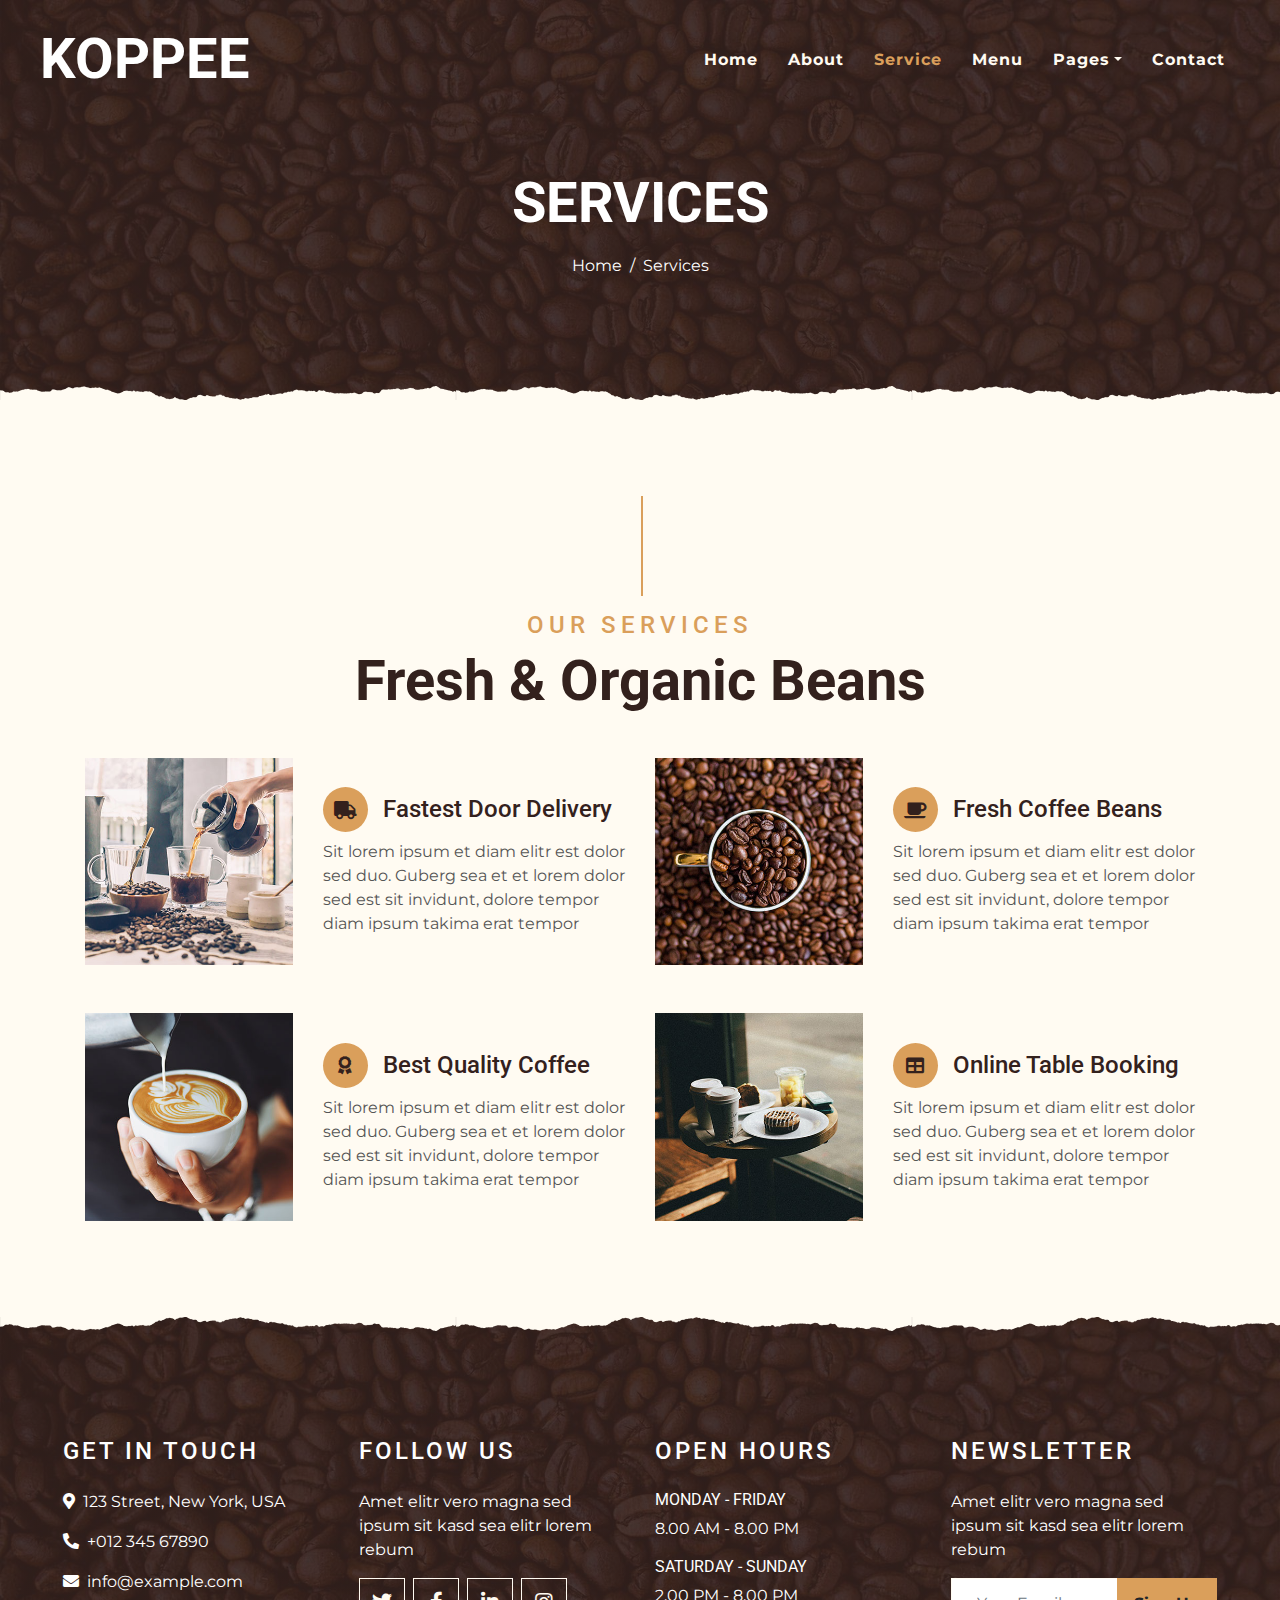
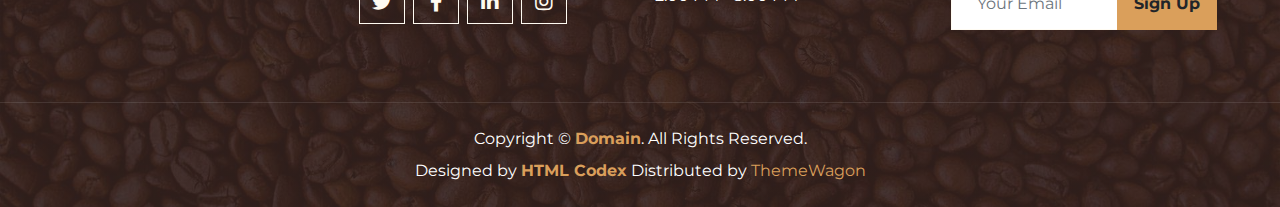
<file: service.html>
<!DOCTYPE html>
<html lang="en">

<head>
    <meta charset="utf-8">
    <title>KOPPEE - Coffee Shop HTML Template</title>
    <meta content="width=device-width, initial-scale=1.0" name="viewport">
    <meta content="Free Website Template" name="keywords">
    <meta content="Free Website Template" name="description">

    <!-- Favicon -->
    <link href="img/favicon.ico" rel="icon">

    <!-- Google Font -->
    <link rel="preconnect" href="https://fonts.gstatic.com">
    <link href="https://fonts.googleapis.com/css2?family=Montserrat:wght@200;400&family=Roboto:wght@400;500;700&display=swap" rel="stylesheet"> 

    <!-- Font Awesome -->
    <link href="https://cdnjs.cloudflare.com/ajax/libs/font-awesome/5.10.0/css/all.min.css" rel="stylesheet">

    <!-- Libraries Stylesheet -->
    <link href="lib/owlcarousel/assets/owl.carousel.min.css" rel="stylesheet">
    <link href="lib/tempusdominus/css/tempusdominus-bootstrap-4.min.css" rel="stylesheet" />

    <!-- Customized Bootstrap Stylesheet -->
    <link href="css/style.min.css" rel="stylesheet">
</head>

<body>
    <!-- Navbar Start -->
    <div class="container-fluid p-0 nav-bar">
        <nav class="navbar navbar-expand-lg bg-none navbar-dark py-3">
            <a href="index.html" class="navbar-brand px-lg-4 m-0">
                <h1 class="m-0 display-4 text-uppercase text-white">KOPPEE</h1>
            </a>
            <button type="button" class="navbar-toggler" data-toggle="collapse" data-target="#navbarCollapse">
                <span class="navbar-toggler-icon"></span>
            </button>
            <div class="collapse navbar-collapse justify-content-between" id="navbarCollapse">
                <div class="navbar-nav ml-auto p-4">
                    <a href="index.html" class="nav-item nav-link">Home</a>
                    <a href="about.html" class="nav-item nav-link">About</a>
                    <a href="service.html" class="nav-item nav-link active">Service</a>
                    <a href="menu.html" class="nav-item nav-link">Menu</a>
                    <div class="nav-item dropdown">
                        <a href="#" class="nav-link dropdown-toggle" data-toggle="dropdown">Pages</a>
                        <div class="dropdown-menu text-capitalize">
                            <a href="reservation.html" class="dropdown-item">Reservation</a>
                            <a href="testimonial.html" class="dropdown-item">Testimonial</a>
                        </div>
                    </div>
                    <a href="contact.html" class="nav-item nav-link">Contact</a>
                </div>
            </div>
        </nav>
    </div>
    <!-- Navbar End -->


    <!-- Page Header Start -->
    <div class="container-fluid page-header mb-5 position-relative overlay-bottom">
        <div class="d-flex flex-column align-items-center justify-content-center pt-0 pt-lg-5" style="min-height: 400px">
            <h1 class="display-4 mb-3 mt-0 mt-lg-5 text-white text-uppercase">Services</h1>
            <div class="d-inline-flex mb-lg-5">
                <p class="m-0 text-white"><a class="text-white" href="">Home</a></p>
                <p class="m-0 text-white px-2">/</p>
                <p class="m-0 text-white">Services</p>
            </div>
        </div>
    </div>
    <!-- Page Header End -->


    <!-- Service Start -->
    <div class="container-fluid pt-5">
        <div class="container">
            <div class="section-title">
                <h4 class="text-primary text-uppercase" style="letter-spacing: 5px;">Our Services</h4>
                <h1 class="display-4">Fresh & Organic Beans</h1>
            </div>
            <div class="row">
                <div class="col-lg-6 mb-5">
                    <div class="row align-items-center">
                        <div class="col-sm-5">
                            <img class="img-fluid mb-3 mb-sm-0" src="img/service-1.jpg" alt="">
                        </div>
                        <div class="col-sm-7">
                            <h4><i class="fa fa-truck service-icon"></i>Fastest Door Delivery</h4>
                            <p class="m-0">Sit lorem ipsum et diam elitr est dolor sed duo. Guberg sea et et lorem dolor sed est sit
                                invidunt, dolore tempor diam ipsum takima erat tempor</p>
                        </div>
                    </div>
                </div>
                <div class="col-lg-6 mb-5">
                    <div class="row align-items-center">
                        <div class="col-sm-5">
                            <img class="img-fluid mb-3 mb-sm-0" src="img/service-2.jpg" alt="">
                        </div>
                        <div class="col-sm-7">
                            <h4><i class="fa fa-coffee service-icon"></i>Fresh Coffee Beans</h4>
                            <p class="m-0">Sit lorem ipsum et diam elitr est dolor sed duo. Guberg sea et et lorem dolor sed est sit
                                invidunt, dolore tempor diam ipsum takima erat tempor</p>
                        </div>
                    </div>
                </div>
                <div class="col-lg-6 mb-5">
                    <div class="row align-items-center">
                        <div class="col-sm-5">
                            <img class="img-fluid mb-3 mb-sm-0" src="img/service-3.jpg" alt="">
                        </div>
                        <div class="col-sm-7">
                            <h4><i class="fa fa-award service-icon"></i>Best Quality Coffee</h4>
                            <p class="m-0">Sit lorem ipsum et diam elitr est dolor sed duo. Guberg sea et et lorem dolor sed est sit
                                invidunt, dolore tempor diam ipsum takima erat tempor</p>
                        </div>
                    </div>
                </div>
                <div class="col-lg-6 mb-5">
                    <div class="row align-items-center">
                        <div class="col-sm-5">
                            <img class="img-fluid mb-3 mb-sm-0" src="img/service-4.jpg" alt="">
                        </div>
                        <div class="col-sm-7">
                            <h4><i class="fa fa-table service-icon"></i>Online Table Booking</h4>
                            <p class="m-0">Sit lorem ipsum et diam elitr est dolor sed duo. Guberg sea et et lorem dolor sed est sit
                                invidunt, dolore tempor diam ipsum takima erat tempor</p>
                        </div>
                    </div>
                </div>
            </div>
        </div>
    </div>
    <!-- Service End -->


    <!-- Footer Start -->
    <div class="container-fluid footer text-white mt-5 pt-5 px-0 position-relative overlay-top">
        <div class="row mx-0 pt-5 px-sm-3 px-lg-5 mt-4">
            <div class="col-lg-3 col-md-6 mb-5">
                <h4 class="text-white text-uppercase mb-4" style="letter-spacing: 3px;">Get In Touch</h4>
                <p><i class="fa fa-map-marker-alt mr-2"></i>123 Street, New York, USA</p>
                <p><i class="fa fa-phone-alt mr-2"></i>+012 345 67890</p>
                <p class="m-0"><i class="fa fa-envelope mr-2"></i>info@example.com</p>
            </div>
            <div class="col-lg-3 col-md-6 mb-5">
                <h4 class="text-white text-uppercase mb-4" style="letter-spacing: 3px;">Follow Us</h4>
                <p>Amet elitr vero magna sed ipsum sit kasd sea elitr lorem rebum</p>
                <div class="d-flex justify-content-start">
                    <a class="btn btn-lg btn-outline-light btn-lg-square mr-2" href="#"><i class="fab fa-twitter"></i></a>
                    <a class="btn btn-lg btn-outline-light btn-lg-square mr-2" href="#"><i class="fab fa-facebook-f"></i></a>
                    <a class="btn btn-lg btn-outline-light btn-lg-square mr-2" href="#"><i class="fab fa-linkedin-in"></i></a>
                    <a class="btn btn-lg btn-outline-light btn-lg-square" href="#"><i class="fab fa-instagram"></i></a>
                </div>
            </div>
            <div class="col-lg-3 col-md-6 mb-5">
                <h4 class="text-white text-uppercase mb-4" style="letter-spacing: 3px;">Open Hours</h4>
                <div>
                    <h6 class="text-white text-uppercase">Monday - Friday</h6>
                    <p>8.00 AM - 8.00 PM</p>
                    <h6 class="text-white text-uppercase">Saturday - Sunday</h6>
                    <p>2.00 PM - 8.00 PM</p>
                </div>
            </div>
            <div class="col-lg-3 col-md-6 mb-5">
                <h4 class="text-white text-uppercase mb-4" style="letter-spacing: 3px;">Newsletter</h4>
                <p>Amet elitr vero magna sed ipsum sit kasd sea elitr lorem rebum</p>
                <div class="w-100">
                    <div class="input-group">
                        <input type="text" class="form-control border-light" style="padding: 25px;" placeholder="Your Email">
                        <div class="input-group-append">
                            <button class="btn btn-primary font-weight-bold px-3">Sign Up</button>
                        </div>
                    </div>
                </div>
            </div>
        </div>
        <div class="container-fluid text-center text-white border-top mt-4 py-4 px-sm-3 px-md-5" style="border-color: rgba(256, 256, 256, .1) !important;">
            <p class="mb-2 text-white">Copyright &copy; <a class="font-weight-bold" href="#">Domain</a>. All Rights Reserved.</a></p>
            <p class="m-0 text-white">Designed by <a class="font-weight-bold" href="https://htmlcodex.com">HTML Codex</a> Distributed by <a href="https://themewagon.com" target="_blank">ThemeWagon</a></a></p>
        </div>
    </div>
    <!-- Footer End -->


    <!-- Back to Top -->
    <a href="#" class="btn btn-lg btn-primary btn-lg-square back-to-top"><i class="fa fa-angle-double-up"></i></a>


    <!-- JavaScript Libraries -->
    <script src="https://code.jquery.com/jquery-3.4.1.min.js"></script>
    <script src="https://stackpath.bootstrapcdn.com/bootstrap/4.4.1/js/bootstrap.bundle.min.js"></script>
    <script src="lib/easing/easing.min.js"></script>
    <script src="lib/waypoints/waypoints.min.js"></script>
    <script src="lib/owlcarousel/owl.carousel.min.js"></script>
    <script src="lib/tempusdominus/js/moment.min.js"></script>
    <script src="lib/tempusdominus/js/moment-timezone.min.js"></script>
    <script src="lib/tempusdominus/js/tempusdominus-bootstrap-4.min.js"></script>

    <!-- Contact Javascript File -->
    <script src="mail/jqBootstrapValidation.min.js"></script>
    <script src="mail/contact.js"></script>

    <!-- Template Javascript -->
    <script src="js/main.js"></script>
</body>

</html>
</file>
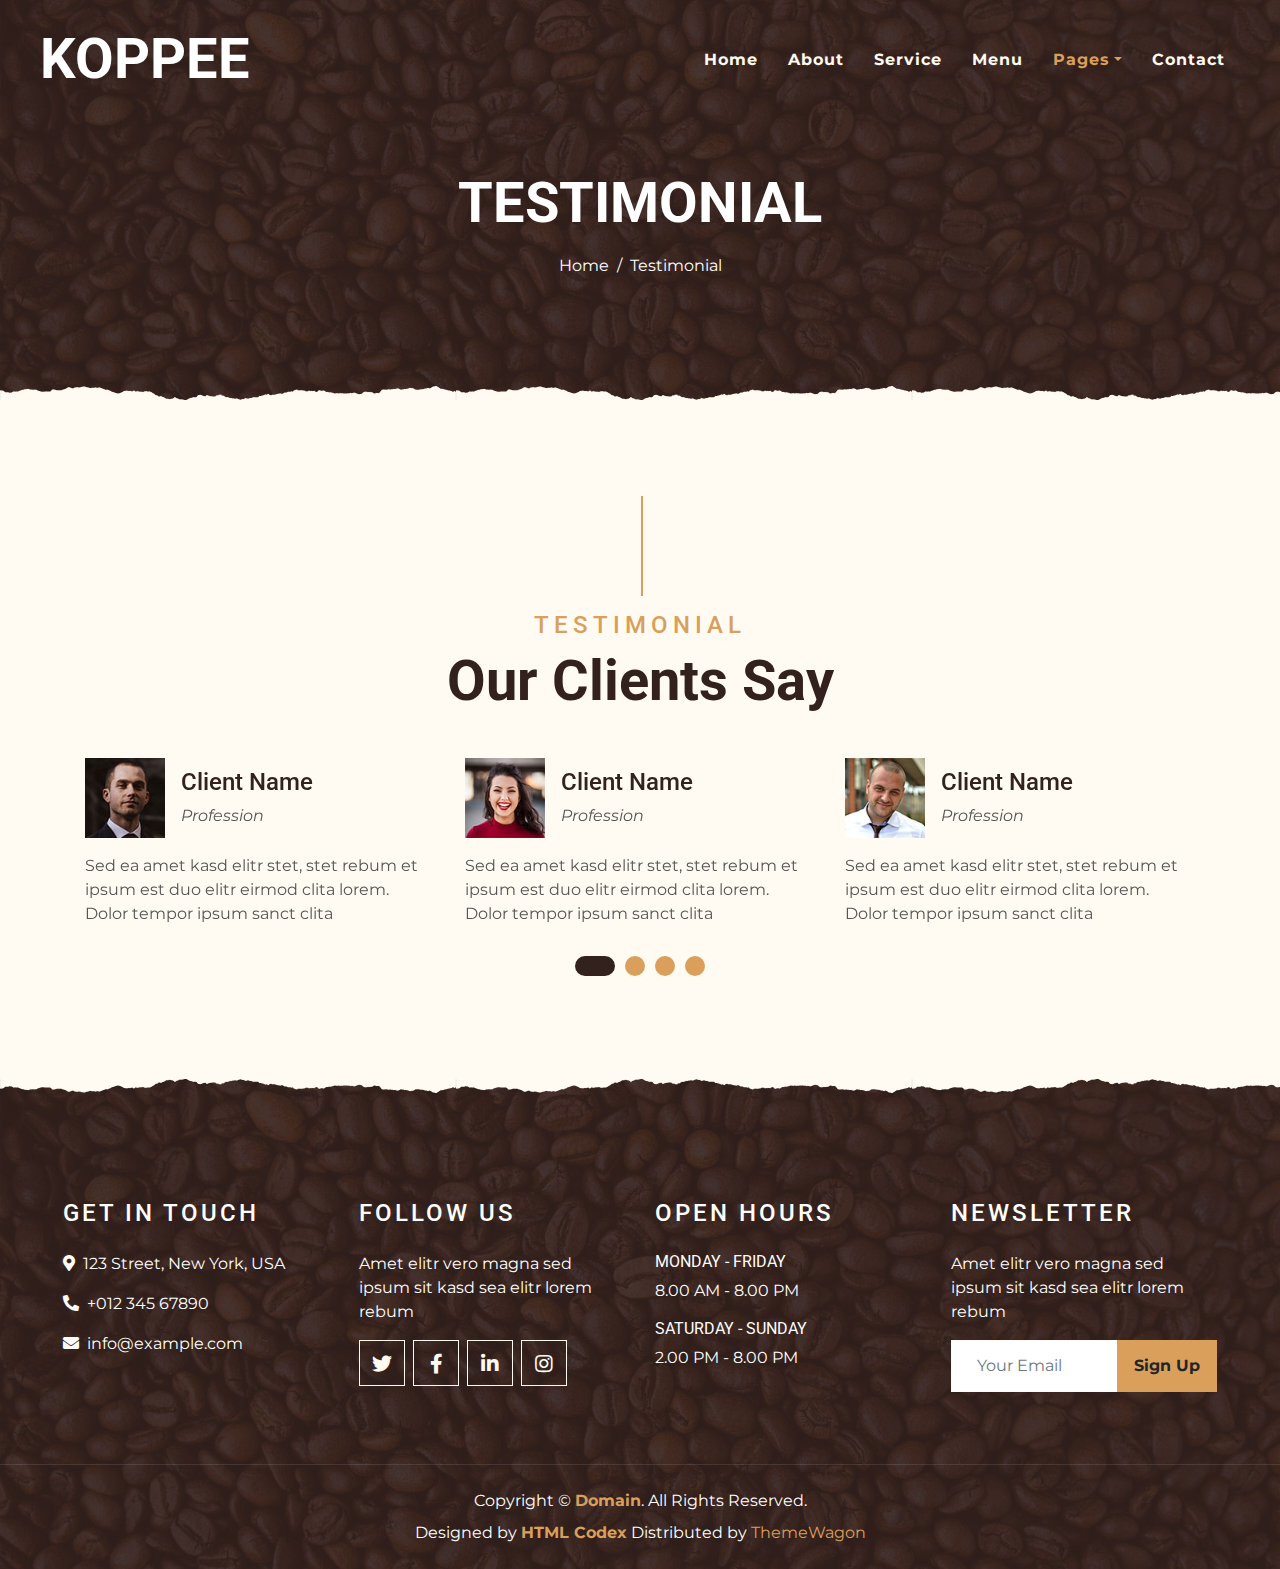
<file: testimonial.html>
<!DOCTYPE html>
<html lang="en">

<head>
    <meta charset="utf-8">
    <title>KOPPEE - Coffee Shop HTML Template</title>
    <meta content="width=device-width, initial-scale=1.0" name="viewport">
    <meta content="Free Website Template" name="keywords">
    <meta content="Free Website Template" name="description">

    <!-- Favicon -->
    <link href="img/favicon.ico" rel="icon">

    <!-- Google Font -->
    <link rel="preconnect" href="https://fonts.gstatic.com">
    <link href="https://fonts.googleapis.com/css2?family=Montserrat:wght@200;400&family=Roboto:wght@400;500;700&display=swap" rel="stylesheet"> 

    <!-- Font Awesome -->
    <link href="https://cdnjs.cloudflare.com/ajax/libs/font-awesome/5.10.0/css/all.min.css" rel="stylesheet">

    <!-- Libraries Stylesheet -->
    <link href="lib/owlcarousel/assets/owl.carousel.min.css" rel="stylesheet">
    <link href="lib/tempusdominus/css/tempusdominus-bootstrap-4.min.css" rel="stylesheet" />

    <!-- Customized Bootstrap Stylesheet -->
    <link href="css/style.min.css" rel="stylesheet">
</head>

<body>
    <!-- Navbar Start -->
    <div class="container-fluid p-0 nav-bar">
        <nav class="navbar navbar-expand-lg bg-none navbar-dark py-3">
            <a href="index.html" class="navbar-brand px-lg-4 m-0">
                <h1 class="m-0 display-4 text-uppercase text-white">KOPPEE</h1>
            </a>
            <button type="button" class="navbar-toggler" data-toggle="collapse" data-target="#navbarCollapse">
                <span class="navbar-toggler-icon"></span>
            </button>
            <div class="collapse navbar-collapse justify-content-between" id="navbarCollapse">
                <div class="navbar-nav ml-auto p-4">
                    <a href="index.html" class="nav-item nav-link">Home</a>
                    <a href="about.html" class="nav-item nav-link">About</a>
                    <a href="service.html" class="nav-item nav-link">Service</a>
                    <a href="menu.html" class="nav-item nav-link">Menu</a>
                    <div class="nav-item dropdown">
                        <a href="#" class="nav-link dropdown-toggle active" data-toggle="dropdown">Pages</a>
                        <div class="dropdown-menu text-capitalize">
                            <a href="reservation.html" class="dropdown-item">Reservation</a>
                            <a href="testimonial.html" class="dropdown-item active">Testimonial</a>
                        </div>
                    </div>
                    <a href="contact.html" class="nav-item nav-link">Contact</a>
                </div>
            </div>
        </nav>
    </div>
    <!-- Navbar End -->


    <!-- Page Header Start -->
    <div class="container-fluid page-header mb-5 position-relative overlay-bottom">
        <div class="d-flex flex-column align-items-center justify-content-center pt-0 pt-lg-5" style="min-height: 400px">
            <h1 class="display-4 mb-3 mt-0 mt-lg-5 text-white text-uppercase">Testimonial</h1>
            <div class="d-inline-flex mb-lg-5">
                <p class="m-0 text-white"><a class="text-white" href="">Home</a></p>
                <p class="m-0 text-white px-2">/</p>
                <p class="m-0 text-white">Testimonial</p>
            </div>
        </div>
    </div>
    <!-- Page Header End -->


    <!-- Testimonial Start -->
    <div class="container-fluid py-5">
        <div class="container">
            <div class="section-title">
                <h4 class="text-primary text-uppercase" style="letter-spacing: 5px;">Testimonial</h4>
                <h1 class="display-4">Our Clients Say</h1>
            </div>
            <div class="owl-carousel testimonial-carousel">
                <div class="testimonial-item">
                    <div class="d-flex align-items-center mb-3">
                        <img class="img-fluid" src="img/testimonial-1.jpg" alt="">
                        <div class="ml-3">
                            <h4>Client Name</h4>
                            <i>Profession</i>
                        </div>
                    </div>
                    <p class="m-0">Sed ea amet kasd elitr stet, stet rebum et ipsum est duo elitr eirmod clita lorem. Dolor tempor ipsum sanct clita</p>
                </div>
                <div class="testimonial-item">
                    <div class="d-flex align-items-center mb-3">
                        <img class="img-fluid" src="img/testimonial-2.jpg" alt="">
                        <div class="ml-3">
                            <h4>Client Name</h4>
                            <i>Profession</i>
                        </div>
                    </div>
                    <p class="m-0">Sed ea amet kasd elitr stet, stet rebum et ipsum est duo elitr eirmod clita lorem. Dolor tempor ipsum sanct clita</p>
                </div>
                <div class="testimonial-item">
                    <div class="d-flex align-items-center mb-3">
                        <img class="img-fluid" src="img/testimonial-3.jpg" alt="">
                        <div class="ml-3">
                            <h4>Client Name</h4>
                            <i>Profession</i>
                        </div>
                    </div>
                    <p class="m-0">Sed ea amet kasd elitr stet, stet rebum et ipsum est duo elitr eirmod clita lorem. Dolor tempor ipsum sanct clita</p>
                </div>
                <div class="testimonial-item">
                    <div class="d-flex align-items-center mb-3">
                        <img class="img-fluid" src="img/testimonial-4.jpg" alt="">
                        <div class="ml-3">
                            <h4>Client Name</h4>
                            <i>Profession</i>
                        </div>
                    </div>
                    <p class="m-0">Sed ea amet kasd elitr stet, stet rebum et ipsum est duo elitr eirmod clita lorem. Dolor tempor ipsum sanct clita</p>
                </div>
            </div>
        </div>
    </div>
    <!-- Testimonial End -->


    <!-- Footer Start -->
    <div class="container-fluid footer text-white mt-5 pt-5 px-0 position-relative overlay-top">
        <div class="row mx-0 pt-5 px-sm-3 px-lg-5 mt-4">
            <div class="col-lg-3 col-md-6 mb-5">
                <h4 class="text-white text-uppercase mb-4" style="letter-spacing: 3px;">Get In Touch</h4>
                <p><i class="fa fa-map-marker-alt mr-2"></i>123 Street, New York, USA</p>
                <p><i class="fa fa-phone-alt mr-2"></i>+012 345 67890</p>
                <p class="m-0"><i class="fa fa-envelope mr-2"></i>info@example.com</p>
            </div>
            <div class="col-lg-3 col-md-6 mb-5">
                <h4 class="text-white text-uppercase mb-4" style="letter-spacing: 3px;">Follow Us</h4>
                <p>Amet elitr vero magna sed ipsum sit kasd sea elitr lorem rebum</p>
                <div class="d-flex justify-content-start">
                    <a class="btn btn-lg btn-outline-light btn-lg-square mr-2" href="#"><i class="fab fa-twitter"></i></a>
                    <a class="btn btn-lg btn-outline-light btn-lg-square mr-2" href="#"><i class="fab fa-facebook-f"></i></a>
                    <a class="btn btn-lg btn-outline-light btn-lg-square mr-2" href="#"><i class="fab fa-linkedin-in"></i></a>
                    <a class="btn btn-lg btn-outline-light btn-lg-square" href="#"><i class="fab fa-instagram"></i></a>
                </div>
            </div>
            <div class="col-lg-3 col-md-6 mb-5">
                <h4 class="text-white text-uppercase mb-4" style="letter-spacing: 3px;">Open Hours</h4>
                <div>
                    <h6 class="text-white text-uppercase">Monday - Friday</h6>
                    <p>8.00 AM - 8.00 PM</p>
                    <h6 class="text-white text-uppercase">Saturday - Sunday</h6>
                    <p>2.00 PM - 8.00 PM</p>
                </div>
            </div>
            <div class="col-lg-3 col-md-6 mb-5">
                <h4 class="text-white text-uppercase mb-4" style="letter-spacing: 3px;">Newsletter</h4>
                <p>Amet elitr vero magna sed ipsum sit kasd sea elitr lorem rebum</p>
                <div class="w-100">
                    <div class="input-group">
                        <input type="text" class="form-control border-light" style="padding: 25px;" placeholder="Your Email">
                        <div class="input-group-append">
                            <button class="btn btn-primary font-weight-bold px-3">Sign Up</button>
                        </div>
                    </div>
                </div>
            </div>
        </div>
        <div class="container-fluid text-center text-white border-top mt-4 py-4 px-sm-3 px-md-5" style="border-color: rgba(256, 256, 256, .1) !important;">
            <p class="mb-2 text-white">Copyright &copy; <a class="font-weight-bold" href="#">Domain</a>. All Rights Reserved.</a></p>
            <p class="m-0 text-white">Designed by <a class="font-weight-bold" href="https://htmlcodex.com">HTML Codex</a> Distributed by <a href="https://themewagon.com" target="_blank">ThemeWagon</a></a></p>
        </div>
    </div>
    <!-- Footer End -->


    <!-- Back to Top -->
    <a href="#" class="btn btn-lg btn-primary btn-lg-square back-to-top"><i class="fa fa-angle-double-up"></i></a>


    <!-- JavaScript Libraries -->
    <script src="https://code.jquery.com/jquery-3.4.1.min.js"></script>
    <script src="https://stackpath.bootstrapcdn.com/bootstrap/4.4.1/js/bootstrap.bundle.min.js"></script>
    <script src="lib/easing/easing.min.js"></script>
    <script src="lib/waypoints/waypoints.min.js"></script>
    <script src="lib/owlcarousel/owl.carousel.min.js"></script>
    <script src="lib/tempusdominus/js/moment.min.js"></script>
    <script src="lib/tempusdominus/js/moment-timezone.min.js"></script>
    <script src="lib/tempusdominus/js/tempusdominus-bootstrap-4.min.js"></script>

    <!-- Contact Javascript File -->
    <script src="mail/jqBootstrapValidation.min.js"></script>
    <script src="mail/contact.js"></script>

    <!-- Template Javascript -->
    <script src="js/main.js"></script>
</body>

</html>
</file>
